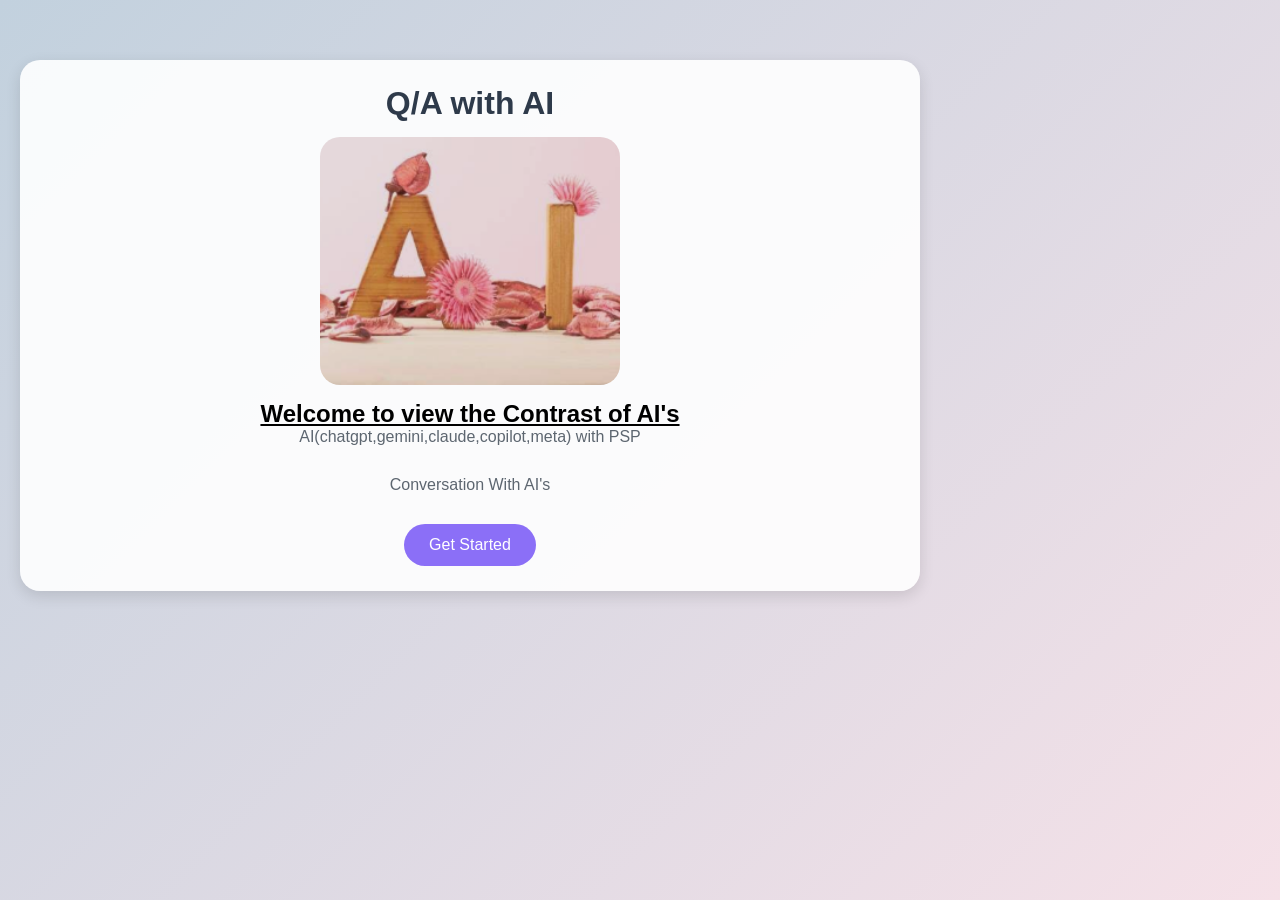
<file: Index.html>
<!doctype html>
<html>
<head><link rel="stylesheet" href="Style.css">
<title>AI And ME</title>    
</head>
<body><div class="container">
<h1><b>Q/A with AI</b></h1>
<img src="ai.png.png"></img>
<h2><ins> Welcome to view the Contrast of AI's</ins></h2>
<p> AI(chatgpt,gemini,claude,copilot,meta) with PSP</p>
<p>Conversation With AI's</p>
<a href="next.html"><button>Get Started</button></a>
</div>
</body>    
</html>
</file>
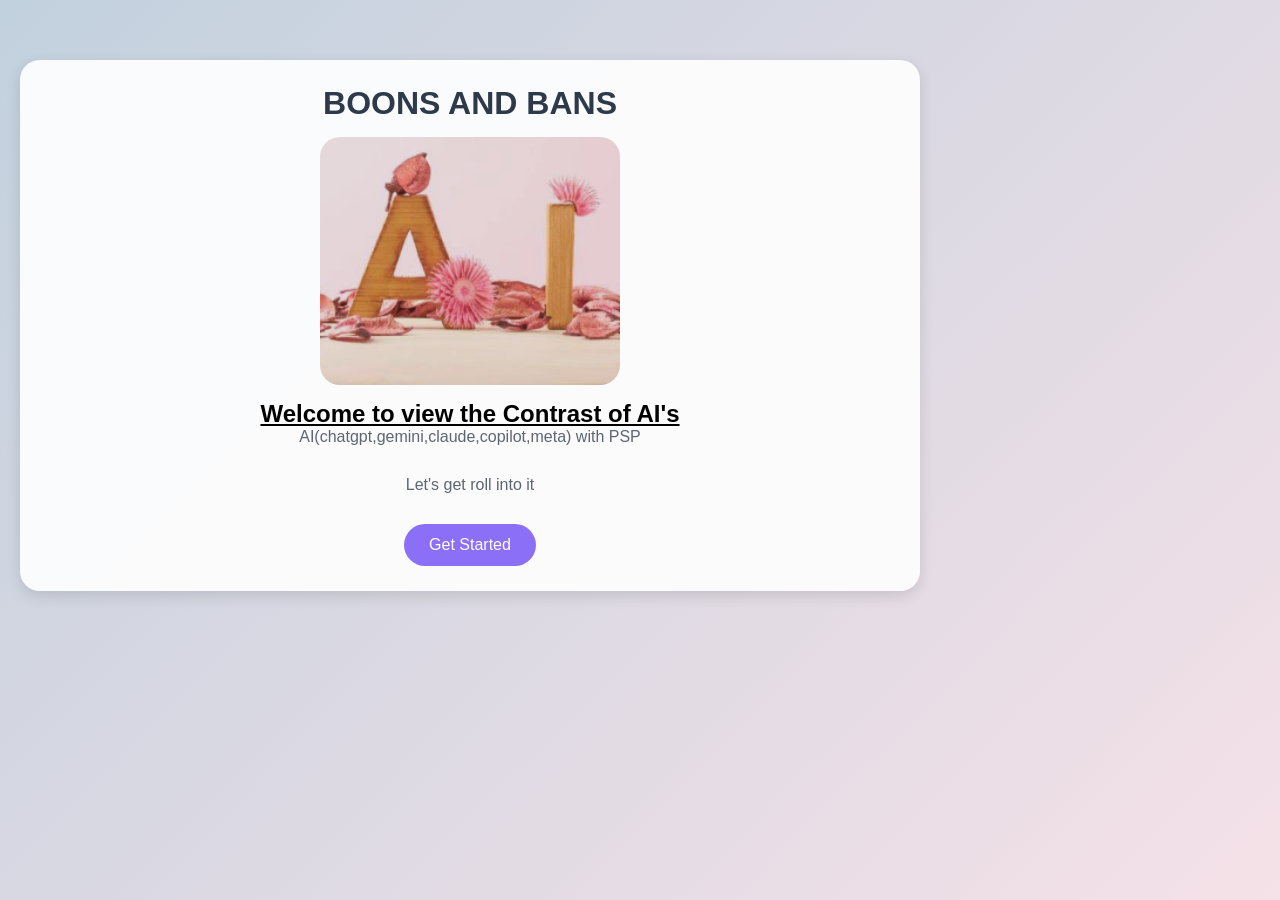
<file: index.html>
<!doctype html>
<html>
<head><link rel="stylesheet" href="Style.css">
<title>AI And ME</title>    
</head>
<body><div class="container">
<h1><b>BOONS AND BANS</b></h1>
<img src="ai.png.png"></img>
<h2><ins> Welcome to view the Contrast of AI's</ins></h2>
<p> AI(chatgpt,gemini,claude,copilot,meta) with PSP</p>
<p>Let's get roll into it</p>
<a href="next.html"><button>Get Started</button></a>
</div>
</body>    
</html>
</file>
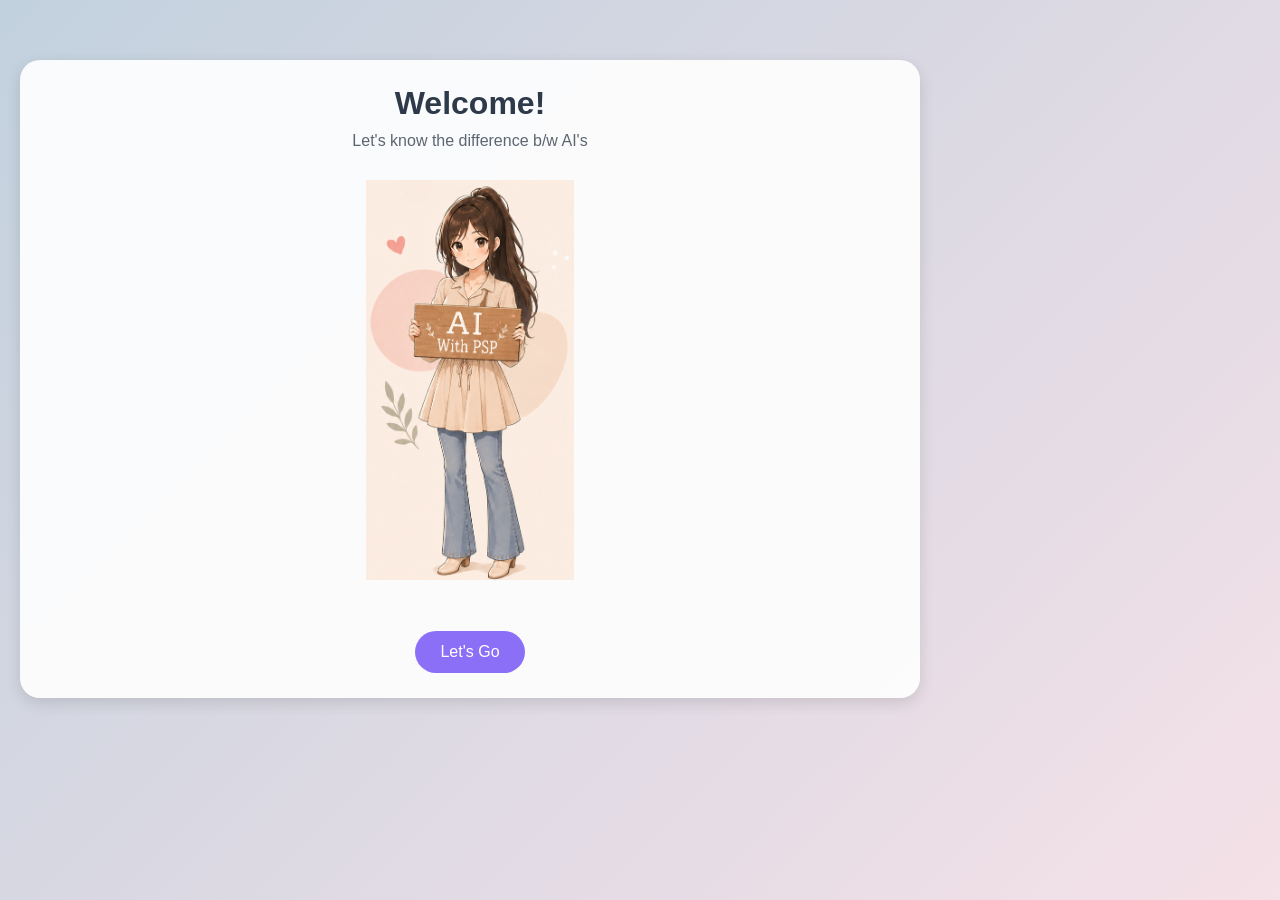
<file: next.html>
<!DOCTYPE html>
<html lang="en">
<head>
    <meta charset="UTF-8">
    <title>ChatGPT VS Gemini VS Claude VS Meta VS Copilot</title>
    <link rel="stylesheet" href="Style.css">
</head>

<body>

<div class="container">

    <h1>Welcome!</h1>

    <p>Let's know the difference b/w AI's</p>

    <img src="aii.png.png" alt="AI With PSP">

    <br><br>

    <a href="ps.html">
        <button>Let's Go</button>
    </a>

</div>

</body>
</html>
</file>
<file: Style.css>
* {
    margin: 0;
    padding: 0;
    box-sizing: border-box;
    font-family: Arial, sans-serif;
}

body {
    background: linear-gradient(135deg, #c2d1de, #f5e1e8);
    min-height: 100vh;
    padding: 40px 20px;
}

.container {
    max-width: 900px;
    margin: auto;
    text-align: center;
}

h1 {
    color: #2e3a4a;
    margin-bottom: 10px;
}

.container > p {
    color: #5d6670;
    margin-bottom: 30px;
}

.container {
    background: rgba(255, 255, 255, 0.9);
    border-radius: 20px;
    padding: 25px;
    margin: 20px 0;
    box-shadow: 0 5px 15px rgba(0, 0, 0, 0.12);
    text-align: center;
}

.ai-card h2 {
    text-align: center;
    color: #6e5373;
    margin-bottom: 20px;
}

.ai-card h3 {
    color: #8b647f;
    margin-top: 15px;
    margin-bottom: 8px;
}

.ai-card p {
    color: #444;
    line-height: 1.7;
}

.ai-card:hover {
    transform: translateY(-3px);
    transition: 0.3s;
}
button {
    background: #8b6ff7;
    color: white;
    border: none;
    padding: 12px 25px;
    border-radius: 25px;
    font-size: 16px;
    cursor: pointer;
}

button:hover {
    background: #6f52d9;
}
.container img {
    width: 300px;
    max-width: 90%;
    max-height: 400px;
    object-fit: contain;
    border-radius: 20px;
    margin: 15px auto;
    display: block;
}
</file>
